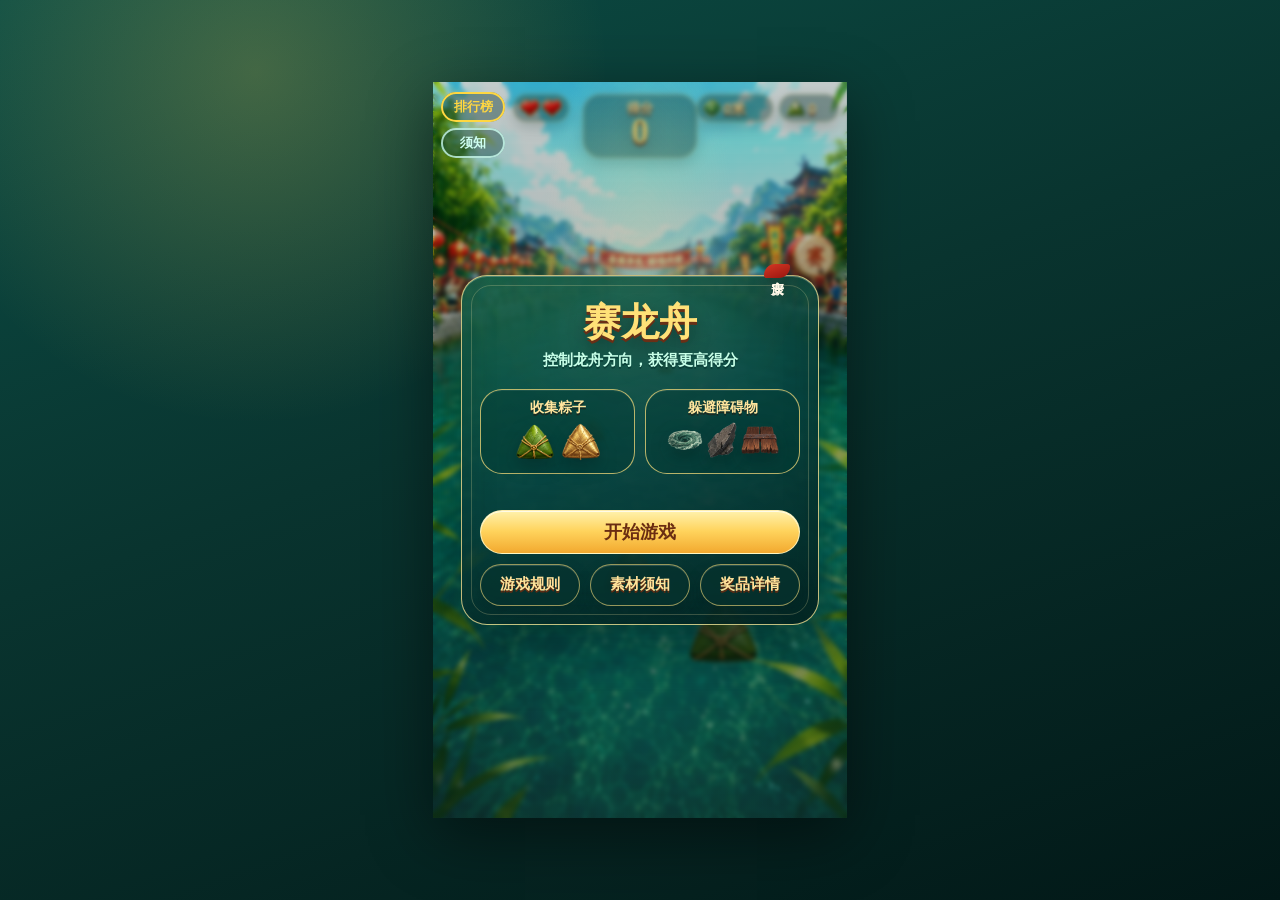
<file: index.html>
<!doctype html>
<html lang="zh-CN">
  <head>
    <meta charset="UTF-8" />
    <meta name="viewport" content="width=device-width, initial-scale=1.0, maximum-scale=1.0, user-scalable=no, viewport-fit=cover" />
    <meta http-equiv="Cache-Control" content="no-cache, no-store, must-revalidate" />
    <meta http-equiv="Pragma" content="no-cache" />
    <meta http-equiv="Expires" content="0" />
    <title>端午龙舟冲刺赛</title>
    <script>
      (() => {
        const appVersion = "20260717-manual-notice";
        const params = new URLSearchParams(window.location.search || "");
        if (params.get("v") === appVersion) return;
        params.set("v", appVersion);
        window.location.replace(`${window.location.pathname}?${params.toString()}${window.location.hash || ""}`);
      })();
    </script>
    <link rel="stylesheet" href="./laya.css?v=20260717-manual-notice" />
  </head>
  <body>
    <div id="laya-root">
      <img class="game-bg" src="./assets/background.webp" alt="" decoding="async" fetchpriority="high" />
      <section class="game-hud" aria-label="游戏数据">
        <span class="hud-hearts" aria-label="血量">
          <img id="hudHeartA" src="./assets/ui/heart-full.png" alt="" />
          <img id="hudHeartB" src="./assets/ui/heart-full.png" alt="" />
        </span>
        <div class="hud-score">
          <span>得分</span>
          <strong id="hudScore">0</strong>
        </div>
        <div class="hud-stats">
          <span class="hud-stat">
            <img src="./assets/ui/distance-icon.png" alt="" />
            <strong id="hudDistance">0米</strong>
          </span>
          <span class="hud-stat">
            <img src="./assets/ui/zongzi-icon.png" alt="" />
            <strong id="hudZongzi">0</strong>
          </span>
        </div>
      </section>
      <button id="floatingLeaderboardBtn" class="floating-rank-button" type="button">排行榜</button>
      <button id="floatingNoticeBtn" class="floating-notice-button" type="button">须知</button>
      <section id="startOverlay" class="prestart-overlay" aria-label="游戏开始弹窗">
        <div class="prestart-dialog">
          <p class="prestart-seal">安康</p>
          <h1>赛龙舟</h1>
          <p class="prestart-subtitle">控制龙舟方向，获得更高得分</p>
          <div class="prestart-rules" aria-label="游戏规则">
            <div class="rule-card">
              <strong class="rule-title">收集粽子</strong>
              <div class="rule-icons rule-icons-collect">
                <img class="rule-icon rule-zongzi" src="./assets/zongzi.png" alt="普通粽子" />
                <img class="rule-icon rule-zongzi" src="./assets/zongzi-gold.png" alt="金色粽子" />
              </div>
            </div>
            <div class="rule-card">
              <strong class="rule-title">躲避障碍物</strong>
              <div class="rule-icons rule-icons-danger">
                <img class="rule-icon rule-whirlpool" src="./assets/whirlpool.png" alt="漩涡" />
                <img class="rule-icon rule-rock" src="./assets/rock.png" alt="礁石" />
                <img class="rule-icon rule-log" src="./assets/log.png" alt="木桩" />
              </div>
            </div>
          </div>
          <div class="prestart-actions">
            <button id="startGameBtn" class="prestart-button" type="button">开始游戏</button>
            <div class="prestart-actions-row">
              <button id="rulesBtn" class="result-secondary" type="button">游戏规则</button>
              <button id="noticeBtn" class="result-secondary" type="button">素材须知</button>
              <button id="prizeBtn" class="result-secondary" type="button">奖品详情</button>
            </div>
          </div>
        </div>
      </section>
      <section id="resultOverlay" class="result-overlay is-hidden" aria-label="游戏结束弹窗">
        <div class="result-dialog">
          <p class="prestart-seal">战绩</p>
          <p class="prestart-kicker">冲刺完成</p>
          <h2>本局成绩</h2>
          <div class="result-stats" aria-label="本局成绩">
            <p><span>得分</span><strong id="resultScore">0</strong></p>
            <p><span>距离</span><strong id="resultDistance">0米</strong></p>
            <p><span>粽子</span><strong id="resultZongzi">0</strong></p>
          </div>
          <div class="result-actions">
            <button id="restartGameBtn" class="prestart-button result-restart" type="button">再来一局</button>
            <button id="leaderboardBtn" class="result-secondary" type="button">排行榜</button>
            <button id="shareBtn" class="result-secondary" type="button">分享</button>
          </div>
        </div>
      </section>
      <section id="leaderboardOverlay" class="leaderboard-overlay is-hidden" aria-label="排行榜弹窗">
        <div id="leaderboardLoading" class="leaderboard-loading" aria-live="polite">加载中...</div>
        <iframe id="leaderboardFrame" class="leaderboard-frame" title="排行榜"></iframe>
      </section>
      <section id="rulesOverlay" class="rules-overlay is-hidden" aria-label="游戏规则声明页">
        <div class="rules-dialog">
          <h2>游戏规则</h2>
          <div class="rules-content">
            <div class="rules-section">
              <h3>计分规则</h3>
              <p class="rules-formula">总分=行驶距离得分+收集粽子得分</p>
              <div class="rules-box">
                <p class="rules-desc">行驶得分：每秒约6-13分，距离越远得分越高</p>
                <p class="rules-desc">收集粽子：普通粽子+30分，金色粽子+60分</p>
              </div>
            </div>
            <div class="rules-section">
              <h3>障碍物</h3>
              <div class="rules-box">
                <p class="rules-desc">障碍物碰撞后会扣减生命值</p>
                <p class="rules-desc">单次碰撞扣减1点生命值，生命值清零游戏结束</p>
              </div>
            </div>
            <div class="rules-section">
              <h3>素材加载须知</h3>
              <div class="rules-box">
                <p class="rules-desc">当前页面部署在 GitHub Pages，手机网络下高清素材可能加载较慢。建议在 VPN 网络条件下游玩，并等待素材预热后再开始。正式龙舟动画加载完成前，将先显示正式龙舟静帧。</p>
                <button id="noticeFromRulesBtn" class="result-secondary notice-inline-button" type="button">查看龙舟示意</button>
              </div>
            </div>
            <div class="rules-section rules-prize">
              <h3>奖品详情</h3>
              <div class="rules-box">
                <div class="rules-prize-list">
                  <p><span>每日榜单前1-5名</span><strong>京东Plus卡</strong></p>
                  <p><span>每日榜单前6-10名</span><strong>天弘基金联名保温杯</strong></p>
                  <p><span>每日榜单前11-15名</span><strong>天弘基金联名雨伞</strong></p>
                </div>
                <p class="rules-desc rules-prize-tip">请您及时关注<a class="rules-link" href="https://roma.jd.com/content/personal?contentId=jimu_user_info-4597013" target="_top">直播&amp;线下活动小助手</a>每日发布的获奖名单，及时联系小助手兑奖。</p>
              </div>
            </div>
            <div class="rules-section rules-notice">
              <h3>注意事项</h3>
              <div class="rules-box">
                <div class="rules-notice-list">
                  <p class="rules-desc">1、参与者须登录京东金融账号方可参与活动，未登录账号的游戏积分不予统计，无获奖资格；游戏排行榜仅展示社区总分前50名用户数据，每日22点统一统计当日积分榜单，当日获奖名单以京东金融小助手留存的榜单截图为唯一判定依据。</p>
                  <p class="rules-desc">2、每日榜单设置15个获奖名额，同一京东账户本次活动仅限获奖一次，领取任意档位奖励后将不再参与后续榜单排名；若已获奖账户再次跻身榜单前十五，对应名次自动顺延至下一位未获奖用户。</p>
                  <p class="rules-desc">3、获奖名单将由社区小助手统一公示，奖品在登记后发放，获奖用户需在有效期内主动联系小助手填报收货地址，逾期未提交地址视为自动放弃奖项，不予补发；所有奖品将在活动结束后7个工作日内寄出。</p>
                  <p class="rules-desc">4、严禁使用脚本、批量注册多账号、恶意刷积分等作弊方式套取奖励，一经查实，主办方有权取消其全部获奖资格、追回已发奖品，并限制该账户参与平台后续所有营销活动。</p>
                </div>
              </div>
            </div>
          </div>
          <button id="rulesCloseBtn" class="prestart-button" type="button">我知道了</button>
        </div>
      </section>
      <section id="prizeOverlay" class="rules-overlay prize-overlay is-hidden" aria-label="奖品详情弹窗">
        <div class="rules-dialog">
          <h2>奖品详情</h2>
          <div class="rules-content">
            <div class="rules-section rules-prize">
              <div class="rules-box">
                <div class="rules-prize-list">
                  <p><span>每日榜单前1-5名</span><strong>京东Plus卡</strong></p>
                  <p><span>每日榜单前6-10名</span><strong>天弘基金联名保温杯</strong></p>
                  <p><span>每日榜单前11-15名</span><strong>天弘基金联名雨伞</strong></p>
                </div>
                <p class="rules-desc rules-prize-tip">请您及时关注<a class="rules-link" href="https://roma.jd.com/content/personal?contentId=jimu_user_info-4597013" target="_top">直播&amp;线下活动小助手</a>每日发布的获奖名单，及时联系小助手兑奖。</p>
              </div>
            </div>
          </div>
          <button id="prizeCloseBtn" class="prestart-button" type="button">我知道了</button>
        </div>
      </section>
      <section id="noticeOverlay" class="rules-overlay notice-overlay is-hidden" aria-label="素材加载须知弹窗">
        <div class="rules-dialog notice-dialog">
          <h2>素材加载须知</h2>
          <div class="rules-content">
            <div class="rules-section">
              <div class="rules-box">
                <p class="rules-desc">本游戏部署在 GitHub Pages，手机网络下素材可能加载较慢。建议在 VPN 网络条件下游玩，并尽量等待 3 分钟以上，让资源素材充分加载后再开始。</p>
                <p class="rules-desc">正式龙舟动画未加载完成前，将先显示正式龙舟静帧；动画加载成功后，静帧会自动消失。</p>
                <div class="notice-countdown" aria-live="polite">
                  <span>建议等待</span>
                  <strong id="noticeCountdown">03:00</strong>
                </div>
              </div>
            </div>
            <div class="notice-boat-grid" aria-label="龙舟素材示意">
              <figure class="notice-boat-card">
                <img id="noticeFallbackBoat" data-src="./assets/boat-rowing-static.png" alt="正式龙舟静帧" />
                <figcaption>正式龙舟静帧</figcaption>
              </figure>
              <figure class="notice-boat-card">
                <img id="noticeOfficialBoat" data-src="./assets/boat-rowing-new.webp" alt="正式高清龙舟" />
                <figcaption>正式动态龙舟</figcaption>
              </figure>
            </div>
          </div>
          <button id="noticeCloseBtn" class="prestart-button" type="button">我知道了</button>
        </div>
      </section>
    </div>
    <audio id="gameBgm" data-src="./assets/audio/dragonfoot-lullaby.mp3" preload="none" loop></audio>
    <audio id="rewardSfx" data-src="./assets/audio/reward.wav" preload="none"></audio>
    <audio id="collisionSfx" data-src="./assets/audio/collision.wav" preload="none"></audio>
    <script src="./libs/laya.core.js"></script>
    <script src="./game-api.js?v=20260717-manual-notice"></script>
    <script src="./laya-game.js?v=20260717-manual-notice"></script>
  </body>
</html>
</file>
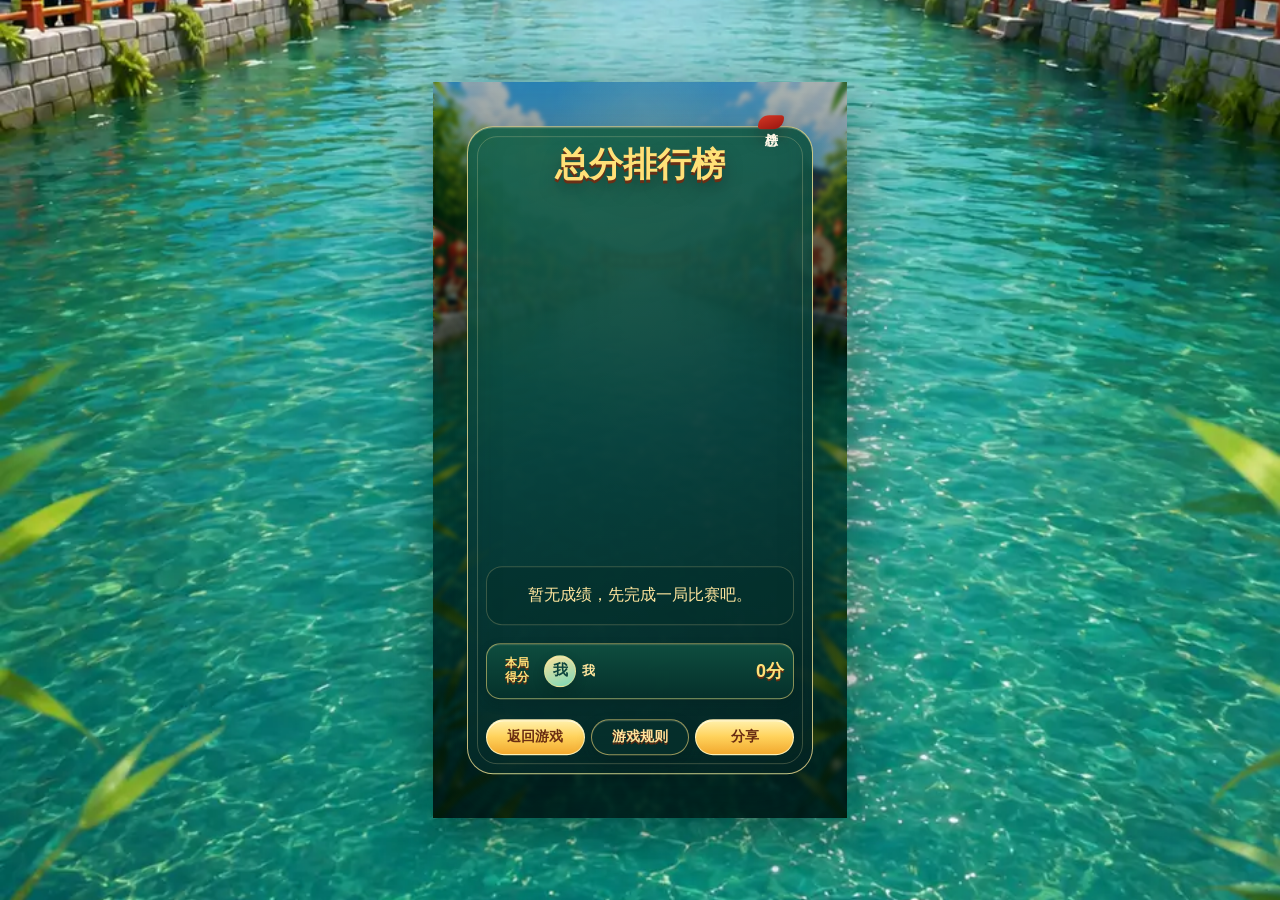
<file: leaderboard.html>
<!doctype html>
<html lang="zh-CN">
  <head>
    <meta charset="UTF-8" />
    <meta name="viewport" content="width=device-width, initial-scale=1.0, maximum-scale=1.0, user-scalable=no, viewport-fit=cover" />
    <meta http-equiv="Cache-Control" content="no-cache, no-store, must-revalidate" />
    <meta http-equiv="Pragma" content="no-cache" />
    <meta http-equiv="Expires" content="0" />
    <title>端午龙舟冲刺赛排行榜</title>
    <style>
      :root {
        color-scheme: light;
        font-family: "PingFang SC", "Hiragino Sans GB", "Microsoft YaHei", Arial, sans-serif;
        background:
          url("./assets/background.webp") center / cover no-repeat,
          #06251f;
      }

      * {
        box-sizing: border-box;
      }

      html,
      body {
        width: 100%;
        height: 100%;
        min-height: 100vh;
        min-height: 100svh;
        min-height: 100dvh;
        margin: 0;
        overflow: hidden;
      }

      body {
        display: grid;
        place-items: center;
        background:
          url("./assets/background.webp") center / cover no-repeat,
          #06251f;
      }

      .board-shell {
        position: relative;
        width: min(100vw, calc(100dvh * 9 / 16), 414px);
        height: min(100dvh, calc(100vw * 16 / 9), 736px);
        overflow: hidden;
        background: #0b9b9b;
        box-shadow: 0 18px 60px rgba(0, 0, 0, 0.46);
      }

      .board-bg {
        position: absolute;
        inset: 0;
        width: 100%;
        height: 100%;
        object-fit: cover;
        filter: saturate(1.04) brightness(0.86) contrast(1.12);
      }

      .board-mask {
        position: absolute;
        inset: 0;
        background:
          radial-gradient(ellipse at 50% 22%, rgba(255, 239, 158, 0.18), transparent 34%),
          linear-gradient(180deg, rgba(2, 36, 34, 0.22), rgba(1, 18, 17, 0.62));
        backdrop-filter: blur(2px);
      }

      .board-card {
        position: absolute;
        left: 50%;
        top: 50%;
        width: min(92%, 346px);
        height: min(88dvh, 688px);
        max-height: min(88%, 688px);
        transform: translate(-50%, -50%);
        display: grid;
        grid-template-rows: auto minmax(0, 1fr) auto auto;
        padding: 20px 18px 18px;
        color: #fff5cf;
        text-align: center;
        border: 1px solid rgba(255, 232, 150, 0.76);
        border-radius: 26px;
        background:
          linear-gradient(160deg, rgba(22, 100, 75, 0.93), rgba(8, 63, 60, 0.88) 48%, rgba(4, 35, 34, 0.94)),
          radial-gradient(circle at 50% 0%, rgba(255, 231, 134, 0.22), transparent 44%);
        box-shadow:
          0 24px 56px rgba(0, 19, 18, 0.48),
          inset 0 1px 0 rgba(255, 255, 255, 0.24),
          inset 0 -18px 36px rgba(0, 38, 34, 0.2);
      }

      .board-card::before {
        content: "";
        position: absolute;
        inset: 9px;
        pointer-events: none;
        border: 1px solid rgba(255, 236, 168, 0.22);
        border-radius: 20px;
      }

      .seal {
        position: absolute;
        top: -12px;
        right: 28px;
        margin: 0;
        padding: 7px 6px;
        color: #fff8e8;
        font-size: 13px;
        font-weight: 900;
        line-height: 1.1;
        writing-mode: vertical-rl;
        border-radius: 12px 3px 12px 3px;
        background: linear-gradient(160deg, #d63824, #97140f);
        box-shadow: 0 9px 18px rgba(37, 4, 2, 0.32);
      }

      .kicker {
        margin: 0 0 7px;
        color: #aef5df;
        font-size: 11px;
        font-weight: 900;
      }

      h1 {
        margin: 0 0 14px;
        color: #ffe178;
        font-family: Georgia, "Songti SC", serif;
        font-size: clamp(28px, 7.2vw, 34px);
        font-weight: 900;
        line-height: 1.06;
        text-shadow: 0 3px 0 #6a2f16, 0 9px 18px rgba(0, 0, 0, 0.34);
      }

      .rank-list {
        display: grid;
        align-content: start;
        gap: 7px;
        margin: 0 0 18px;
        padding: 0 2px 0 0;
        min-height: 0;
        overflow-y: auto;
        overscroll-behavior: contain;
        list-style: none;
        touch-action: pan-y;
        -webkit-overflow-scrolling: touch;
      }

      .rank-row,
      .rank-list li {
        display: grid;
        grid-template-columns: 42px 32px minmax(0, 1fr) 92px;
        align-items: center;
        gap: 6px;
        width: 100%;
        min-height: 56px;
        padding: 8px 9px;
        overflow: hidden;
        border: 1px solid rgba(255, 233, 158, 0.34);
        border-radius: 14px;
        background: linear-gradient(180deg, rgba(9, 67, 58, 0.78), rgba(3, 43, 40, 0.72));
        box-shadow:
          inset 0 1px 0 rgba(255, 255, 255, 0.12),
          0 5px 12px rgba(0, 22, 20, 0.18);
      }

      .rank-row.is-clickable,
      .rank-list li.is-clickable {
        cursor: pointer;
        -webkit-tap-highlight-color: transparent;
      }

      .rank-row.is-clickable:active,
      .rank-list li.is-clickable:active {
        transform: scale(0.99);
        background: linear-gradient(180deg, rgba(16, 90, 74, 0.92), rgba(8, 60, 54, 0.88));
      }

      .rank-list li.rank-top {
        position: relative;
        border-color: rgba(255, 225, 120, 0.72);
        background:
          linear-gradient(90deg, rgba(255, 218, 91, 0.22), transparent 34%),
          linear-gradient(180deg, rgba(18, 90, 70, 0.9), rgba(4, 50, 44, 0.86));
        box-shadow:
          inset 0 1px 0 rgba(255, 255, 255, 0.24),
          inset 0 0 18px rgba(255, 221, 105, 0.1),
          0 6px 14px rgba(0, 22, 20, 0.2);
      }

      .rank-list li.rank-top-2 {
        border-color: rgba(225, 242, 255, 0.62);
        background:
          linear-gradient(90deg, rgba(205, 238, 255, 0.18), transparent 34%),
          linear-gradient(180deg, rgba(16, 83, 71, 0.9), rgba(4, 50, 44, 0.86));
      }

      .rank-list li.rank-top-3 {
        border-color: rgba(255, 182, 104, 0.62);
        background:
          linear-gradient(90deg, rgba(255, 170, 88, 0.18), transparent 34%),
          linear-gradient(180deg, rgba(16, 80, 66, 0.9), rgba(4, 48, 43, 0.86));
      }

      .rank-list li.rank-top.is-clickable:active {
        background:
          linear-gradient(90deg, rgba(255, 218, 91, 0.26), transparent 34%),
          linear-gradient(180deg, rgba(24, 101, 80, 0.94), rgba(8, 62, 55, 0.9));
      }

      .avatar {
        width: 32px;
        height: 32px;
        display: grid;
        place-items: center;
        overflow: hidden;
        color: #0d443d;
        font-size: 15px;
        font-weight: 900;
        border: 1px solid rgba(255, 226, 126, 0.44);
        border-radius: 50%;
        background: linear-gradient(160deg, #ffe39a, #79d7b8);
        box-shadow: inset 0 1px 0 rgba(255, 255, 255, 0.26), 0 5px 12px rgba(0, 24, 22, 0.24);
      }

      .avatar img {
        width: 100%;
        height: 100%;
        object-fit: cover;
      }

      .rank {
        color: #ffe178;
        font-family: inherit;
        font-size: 16px;
        font-weight: 900;
        text-shadow: 0 2px 0 #642d13;
      }

      .rank-list li.rank-top .rank {
        display: grid;
        place-items: center;
        justify-self: center;
        width: 30px;
        height: 30px;
        color: #6a2d12;
        font-size: 18px;
        border: 1px solid rgba(255, 249, 205, 0.88);
        border-radius: 50%;
        background: linear-gradient(180deg, #fff3ae 0%, #ffd65e 56%, #f2a22f 100%);
        box-shadow:
          inset 0 1px 0 rgba(255, 255, 255, 0.72),
          0 3px 8px rgba(87, 38, 9, 0.28);
        text-shadow: none;
      }

      .rank-list li.rank-top-1 .rank {
        font-size: 19px;
        background: linear-gradient(180deg, #fff6bb 0%, #ffe06a 48%, #f0a72d 100%);
      }

      .rank-list li.rank-top-2 .rank {
        color: #21413f;
        background: linear-gradient(180deg, #f5ffff 0%, #c9ecf5 54%, #91c5d2 100%);
      }

      .rank-list li.rank-top-3 .rank {
        color: #612c13;
        background: linear-gradient(180deg, #ffe0b5 0%, #f2a55c 54%, #c76b32 100%);
      }

      .rank-list li.rank-top .avatar {
        border-color: rgba(255, 238, 158, 0.84);
        box-shadow:
          inset 0 1px 0 rgba(255, 255, 255, 0.34),
          0 0 0 2px rgba(255, 218, 91, 0.14),
          0 5px 12px rgba(0, 24, 22, 0.26);
      }

      .rank-list li.rank-top .player strong,
      .rank-list li.rank-top .score {
        color: #ffe178;
      }

      .player {
        display: grid;
        min-width: 0;
        text-align: left;
      }

      .player strong {
        color: #ffe69e;
        font-size: 13px;
        line-height: 1.18;
        overflow-wrap: anywhere;
      }

      .player small {
        color: #d1f1dc;
        font-size: 10px;
        font-weight: 800;
        line-height: 1.15;
      }

      .metrics {
        display: flex;
        align-items: center;
        justify-items: end;
        justify-content: flex-end;
        min-width: 0;
      }

      .score {
        justify-self: end;
        color: #ffe178;
        font-family: inherit;
        font-size: 18px;
        font-weight: 900;
        line-height: 1;
        text-align: right;
        white-space: nowrap;
        text-shadow: 0 2px 0 #642d13;
      }

      .my-rank .rank {
        font-size: 12px;
        line-height: 1.12;
        white-space: pre-line;
      }

      .empty {
        margin: 0 0 18px;
        padding: 18px;
        color: #ffe69e;
        border: 1px solid rgba(255, 233, 158, 0.22);
        border-radius: 16px;
        background: rgba(3, 46, 43, 0.5);
      }

      .my-rank {
        margin: 0 0 12px;
        color: #ffe39a;
        border-color: rgba(255, 226, 126, 0.52);
        background: linear-gradient(180deg, rgba(16, 82, 66, 0.88), rgba(6, 50, 44, 0.86));
      }

      .back {
        justify-self: center;
        width: min(100%, 226px);
        min-height: 44px;
        padding: 0 24px;
        color: #6a2d12;
        font: inherit;
        font-size: 18px;
        font-weight: 900;
        letter-spacing: 0;
        border: 1px solid rgba(255, 249, 197, 0.86);
        border-radius: 999px;
        background: linear-gradient(180deg, #fff1ac 0%, #ffd35c 48%, #f2a92f 100%);
        box-shadow: inset 0 1px 0 rgba(255, 255, 255, 0.72);
      }

      .back:active {
        transform: none;
        box-shadow: inset 0 1px 0 rgba(255, 255, 255, 0.72);
      }

      .board-actions {
        display: grid;
        grid-template-columns: repeat(3, minmax(0, 1fr));
        gap: 6px;
        margin-top: 8px;
      }

      .board-actions .back {
        width: 100%;
        min-height: 36px;
        padding: 0 6px;
        font-size: 14px;
        line-height: 1.1;
        white-space: nowrap;
      }

      .board-share {
        width: 100%;
      }

      .back.secondary {
        color: #ffe39a;
        border-color: rgba(255, 226, 126, 0.58);
        background: rgba(7, 51, 46, 0.64);
        box-shadow: inset 0 1px 0 rgba(255, 255, 255, 0.14), 0 8px 16px rgba(0, 25, 23, 0.24);
        text-shadow: 0 2px 0 #5e2c13;
      }

      .back.secondary:active {
        transform: translateY(2px);
      }

      .rules-overlay {
        position: absolute;
        inset: 0;
        z-index: 40;
        display: grid;
        place-items: center;
        padding: clamp(10px, 3.4vw, 18px);
        background:
          radial-gradient(ellipse at 50% 26%, rgba(255, 239, 158, 0.18), transparent 34%),
          linear-gradient(180deg, rgba(2, 36, 34, 0.24), rgba(1, 18, 17, 0.54));
        backdrop-filter: blur(2px);
      }

      .rules-overlay.is-hidden {
        display: none;
      }

      .rules-dialog {
        position: relative;
        display: flex;
        flex-direction: column;
        width: min(100%, 374px);
        max-height: calc(100dvh - 24px);
        padding: 26px 18px 18px;
        overflow: hidden;
        color: #fff5cf;
        text-align: center;
        border: 1px solid rgba(255, 232, 150, 0.76);
        border-radius: 26px;
        background:
          linear-gradient(160deg, rgba(22, 100, 75, 0.93), rgba(8, 63, 60, 0.88) 48%, rgba(4, 35, 34, 0.94)),
          radial-gradient(circle at 50% 0%, rgba(255, 231, 134, 0.22), transparent 44%);
        box-shadow:
          0 24px 56px rgba(0, 19, 18, 0.48),
          inset 0 1px 0 rgba(255, 255, 255, 0.24),
          inset 0 -18px 36px rgba(0, 38, 34, 0.2);
      }

      .rules-dialog::before {
        content: "";
        position: absolute;
        inset: 9px;
        pointer-events: none;
        border: 1px solid rgba(255, 236, 168, 0.22);
        border-radius: 20px;
      }

      .rules-dialog h2 {
        flex: none;
        margin: 0 0 22px;
        color: #ffe178;
        font-family: Georgia, "Songti SC", serif;
        font-size: clamp(34px, 8.8vw, 42px);
        font-weight: 900;
        line-height: 1.06;
        text-shadow: 0 3px 0 #6a2f16, 0 9px 18px rgba(0, 0, 0, 0.34);
      }

      .rules-dialog {
        height: min(560px, calc(100dvh - 36px));
      }

      .rules-content {
        display: grid;
        flex: 1;
        gap: 17px;
        min-height: 0;
        text-align: left;
        overflow-y: auto;
        overscroll-behavior: contain;
        -webkit-overflow-scrolling: touch;
        padding: 0 2px 4px;
      }

      .rules-formula {
        display: grid;
        place-items: center;
        min-height: 56px;
        margin: 0;
        padding: 12px 14px;
        color: #f5ffff;
        font-size: clamp(16px, 4.25vw, 19px);
        font-weight: 900;
        line-height: 1.4;
        text-align: center;
      }

      .rules-section {
        display: grid;
        gap: 12px;
        margin: 0;
      }

      .rules-section h3 {
        margin: 0;
        color: #ffe69e;
        font-size: clamp(19px, 5vw, 24px);
        font-weight: 900;
        line-height: 1.2;
        text-shadow: 0 2px 0 rgba(45, 17, 7, 0.5);
      }

      .rules-section p {
        margin: 0;
        color: #d1f1dc;
        font-size: clamp(15px, 4.1vw, 18px);
        font-weight: 800;
        line-height: 1.55;
      }

      .rules-desc {
        margin: 0;
        color: #f5ffff;
        font-size: clamp(15px, 4.1vw, 18px);
        font-weight: 800;
        line-height: 1.55;
      }

      .rules-box {
        display: grid;
        gap: 8px;
        min-height: 0;
        padding: 16px 14px;
      }

      .rules-formula,
      .rules-box {
        width: 100%;
        border: 1px solid rgba(255, 226, 126, 0.42);
        border-radius: 18px;
        background: rgba(3, 46, 43, 0.54);
        box-shadow: inset 0 1px 0 rgba(255, 255, 255, 0.1);
      }

      .rules-notice .rules-box {
        padding: 18px 16px;
      }

      .rules-prize-list {
        display: grid;
        gap: 10px;
      }

      .rules-prize-list p {
        display: flex;
        justify-content: space-between;
        align-items: baseline;
        margin: 0;
        color: #f5ffff;
        font-size: clamp(13px, 3.45vw, 16px);
        font-weight: 900;
        line-height: 1.45;
        white-space: nowrap;
      }

      .rules-prize-list span,
      .rules-prize-list strong {
        min-width: 0;
      }

      .rules-prize-list strong {
        color: #ffe178;
        font-weight: 900;
      }

      .rules-prize-tip {
        margin-top: 4px;
      }

      .rules-notice-list {
        display: grid;
        gap: 14px;
        margin: 0;
        padding: 0;
        text-align: left;
      }

      .rules-link {
        color: #ffe178;
        font-weight: 900;
        text-decoration: underline;
        text-underline-offset: 3px;
      }

      .rules-dialog > .back {
        align-self: center;
        flex: none;
        width: min(100%, 260px);
        margin-top: 14px;
      }

      @media (max-width: 719px), (hover: none) and (pointer: coarse) {
        html,
        body {
          position: fixed;
          inset: 0;
          display: block;
          width: 100vw;
          height: 100vh;
          height: 100svh;
          height: 100dvh;
          min-height: 100vh;
          min-height: 100svh;
          min-height: 100dvh;
        }

        .board-shell {
          position: fixed;
          inset: 0;
          width: 100vw;
          width: 100dvw;
          height: 100vh;
          height: 100svh;
          height: 100dvh;
          max-width: none;
          box-shadow: none;
        }
      }
    </style>
  </head>
  <body>
    <main class="board-shell">
      <img class="board-bg" src="./assets/background.webp" alt="" />
      <div class="board-mask"></div>
      <section class="board-card" aria-label="全部玩家总分排行榜">
        <p class="seal">总榜</p>
        <h1>总分排行榜</h1>
        <ol id="rankList" class="rank-list"></ol>
        <p id="emptyState" class="empty">暂无成绩，先完成一局比赛吧。</p>
        <div id="myRank" class="my-rank rank-row"></div>
        <div class="board-actions">
          <button class="back" type="button" id="backBtn">返回游戏</button>
          <button class="back secondary" type="button" id="rulesBtn">游戏规则</button>
          <button class="back board-share" type="button" id="rankShareBtn">分享</button>
        </div>
      </section>
      <section id="rulesOverlay" class="rules-overlay is-hidden" aria-label="游戏规则声明页">
        <div class="rules-dialog">
          <h2>游戏规则</h2>
          <div class="rules-content">
            <div class="rules-section">
              <h3>计分规则</h3>
              <p class="rules-formula">总分=行驶距离得分+收集粽子得分</p>
              <div class="rules-box">
                <p class="rules-desc">行驶得分：每秒约6-13分，距离越远得分越高</p>
                <p class="rules-desc">收集粽子：普通粽子+30分，金色粽子+60分</p>
              </div>
            </div>
            <div class="rules-section">
              <h3>障碍物</h3>
              <div class="rules-box">
                <p class="rules-desc">障碍物碰撞后会扣减生命值</p>
                <p class="rules-desc">单次碰撞扣减1点生命值，生命值清零游戏结束</p>
              </div>
            </div>
            <div class="rules-section rules-prize">
              <h3>奖品详情</h3>
              <div class="rules-box">
                <div class="rules-prize-list">
                  <p><span>每日榜单前1-5名</span><strong>京东Plus卡</strong></p>
                  <p><span>每日榜单前6-10名</span><strong>天弘基金联名保温杯</strong></p>
                  <p><span>每日榜单前11-15名</span><strong>天弘基金联名雨伞</strong></p>
                </div>
                <p class="rules-desc rules-prize-tip">请您及时关注<a class="rules-link" href="https://roma.jd.com/content/personal?contentId=jimu_user_info-4597013" target="_top">直播&amp;线下活动小助手</a>发布的获奖名单，及时联系小助手兑奖。</p>
              </div>
            </div>
            <div class="rules-section rules-notice">
              <h3>注意事项</h3>
              <div class="rules-box">
                <div class="rules-notice-list">
                  <p class="rules-desc">1、参与者须登录京东金融账号方可参与活动，未登录账号的游戏积分不予统计，无获奖资格；游戏排行榜仅展示社区总分前50名用户数据，每日22点统一统计当日积分榜单，当日获奖名单以京东金融小助手留存的榜单截图为唯一判定依据。</p>
                  <p class="rules-desc">2、每日榜单设置15个获奖名额，同一京东账户本次活动仅限获奖一次，领取任意档位奖励后将不再参与后续榜单排名；若已获奖账户再次跻身榜单前十五，对应名次自动顺延至下一位未获奖用户。</p>
                  <p class="rules-desc">3、获奖名单将由社区小助手统一公示，奖品在登记后发放，获奖用户需在有效期内主动联系小助手填报收货地址，逾期未提交地址视为自动放弃奖项，不予补发；所有奖品将在活动结束后7个工作日内寄出。</p>
                  <p class="rules-desc">4、严禁使用脚本、批量注册多账号、恶意刷积分等作弊方式套取奖励，一经查实，主办方有权取消其全部获奖资格、追回已发奖品，并限制该账户参与平台后续所有营销活动。</p>
                </div>
              </div>
            </div>
          </div>
          <button id="rulesCloseBtn" class="back" type="button">我知道了</button>
        </div>
      </section>
    </main>
    <script src="https://jrb.jr.jd.com/common/jssdk/jrbridge/3.0.1/jrbridge.js"></script>
    <script src="./game-api.js?v=20260717-manual-notice"></script>
    <script>
      const CURRENT_PLAYER_ID = "me";
      const MAX_RANK_ROWS = 50;
      const RANK_PROFILE_CACHE_KEY = "dragonboatRankProfileCache";
      const MY_PROFILE_CACHE_KEY = "dragonboatMyProfile";
      const RANK_PROFILE_CACHE_TTL = 24 * 60 * 60 * 1000;
      const MY_PROFILE_CACHE_TTL = 7 * 24 * 60 * 60 * 1000;
      const APP_VERSION = "20260717-manual-notice";
      const ACTIVITY_SHARE_URL = `https://show.jd.com/n/QwMWVE53XAodKr0x/?pageKey=QwMWVE53XAodKr0x&v=${APP_VERSION}`;
      const SHARE_THUMB_URL = "https://m.360buyimg.com/babel/jfs/t16171/127/2505983508/7852/4cfd7bdf/5abc8954N23307760.png";
      const PERSONAL_PAGE_ENV = "prod";
      const PERSONAL_PAGE_URLS = {
        preprod: "https://utest.jr.jd.com/content/personal?romaFileName=pageCommunityPersonal&contentId=",
        prod: "https://roma.jd.com/content/personal?romaFileName=pageCommunityPersonal&contentId=",
      };

      function localScores() {
        try {
          return JSON.parse(localStorage.getItem("dragonboatLeaderboardAll") || localStorage.getItem("dragonboatLeaderboard") || "[]");
        } catch {
          return [];
        }
      }

      function localLatestScore() {
        try {
          return JSON.parse(localStorage.getItem("dragonboatLatestScore") || "null");
        } catch {
          return null;
        }
      }

      function isDevelopmentPreview() {
        const host = window.location.hostname;
        return host === "localhost" || host === "127.0.0.1" || host === "::1";
      }

      function firstValue(entry, names) {
        for (const name of names) {
          const value = entry && entry[name];
          if (value !== undefined && value !== null && value !== "") return value;
        }
        return "";
      }

      function cleanUrlValue(value) {
        const text = String(value || "").trim();
        const markdownLink = text.match(/^\[[^\]]+\]\((https?:\/\/[^)]+)\)$/);
        const url = markdownLink ? markdownLink[1] : text;
        return url.replace(/^http:\/\//, "https://");
      }

      function parseJsonValue(value) {
        if (typeof value !== "string") return null;
        const text = value.trim();
        if (!text || !/^[{[]/.test(text)) return null;
        try {
          return JSON.parse(text);
        } catch {
          return null;
        }
      }

      function collectFlatValues(source, target = {}, depth = 0, seen = new Set()) {
        if (!source || typeof source !== "object" || depth > 4 || seen.has(source)) return target;
        seen.add(source);
        for (const [key, value] of Object.entries(source)) {
          if (value === undefined || value === null || value === "") continue;
          if (Array.isArray(value)) continue;
          if (typeof value === "object") {
            collectFlatValues(value, target, depth + 1, seen);
            continue;
          }
          if (target[key] === undefined) target[key] = value;
          const parsed = parseJsonValue(value);
          if (parsed) collectFlatValues(parsed, target, depth + 1, seen);
        }
        return target;
      }

      function flattenScoreEntry(entry) {
        return Object.assign(
          {},
          collectFlatValues(entry),
          entry?.userInfo || entry?.user || entry?.playerInfo || entry?.player || entry?.member || {},
          entry?.userInfoVO || entry?.userInfoVo || entry?.memberInfo || entry?.rankUserInfo || entry?.profile || entry?.userProfile || {},
          entry?.rankInfo || entry?.scoreInfo || {},
          entry || {},
        );
      }

      function normalizeScore(entry, index) {
        const flat = flattenScoreEntry(entry);
        const pin = firstValue(flat, ["pin", "ptPin", "pt_pin", "userPin", "jdPin", "accountPin", "loginPin"]);
        const uid = firstValue(flat, ["uid", "UID", "userUid", "userUID", "communityUid", "contentId", "jimuUid", "jimuUserInfoId", "userInfoId"]);
        const rawName = firstValue(flat, ["name", "nickName", "nickname", "nick", "userName", "userNick", "displayName", "showName", "nick_name"]);
        return {
          id: String(firstValue(flat, ["id", "userId", "playerId", "uid", "contentId", "pin", "userPin"])),
          pin: pin ? String(pin) : "",
          uid: uid ? String(uid) : "",
          name: rawName || `玩家${index + 1}`,
          avatar: cleanUrlValue(firstValue(flat, ["avatar", "avatarUrl", "headImg", "headUrl", "headImageUrl", "headImage", "userImageUrl", "userAvatar", "userImage", "userPic", "imgUrl", "imageUrl", "faceUrl", "icon"])),
          score: Number(firstValue(flat, ["score", "totalScore", "maxScore", "bestScore"]) || 0),
          distance: Number(firstValue(flat, ["distance", "meter", "meters", "distanceNum"]) || 0),
          zongzi: Number(firstValue(flat, ["zongzi", "riceDumpling", "collectCount"]) || 0),
          rank: Number(firstValue(flat, ["rankNo", "rank", "ranking", "myRankNo"]) || 0),
          listed: flat.listed,
          isSelf: Boolean(flat.isSelf || flat.isMe || flat.self || flat.isCurrentUser),
          isNewBest: Boolean(flat.isNewBest),
          previousBest: Number(flat.previousBest || 0),
          time: Number(flat.time || 0),
          hasFallbackName: !rawName,
          _raw: entry,
        };
      }

      function isFallbackName(name) {
        return /^玩家\d+$/.test(String(name || ""));
      }

      function readRankProfileCache() {
        try {
          const now = Date.now();
          const cache = JSON.parse(localStorage.getItem(RANK_PROFILE_CACHE_KEY) || "{}");
          return Object.fromEntries(
            Object.entries(cache).filter(([, value]) => value && now - Number(value.time || 0) < RANK_PROFILE_CACHE_TTL),
          );
        } catch {
          return {};
        }
      }

      function writeRankProfileCache(cache) {
        try {
          localStorage.setItem(RANK_PROFILE_CACHE_KEY, JSON.stringify(cache));
        } catch {
          // 用户资料缓存失败不影响排行榜展示。
        }
      }

      function readablePlayerPin() {
        try {
          return window.DragonBoatScoreApi?.getPlayerPin?.() || "";
        } catch {
          return "";
        }
      }

      function normalizeMyProfile(profile) {
        if (!profile) return null;
        const nickName = profile.nickName || profile.name || "";
        return {
          pin: profile.pin || "",
          uid: profile.uid || "",
          nickName: nickName && !isFallbackName(nickName) ? nickName : "",
          avatar: cleanUrlValue(profile.avatar || ""),
          time: Number(profile.time || Date.now()),
        };
      }

      function hasUsableProfile(profile) {
        return Boolean(profile && (profile.nickName || profile.avatar || profile.uid));
      }

      function readMyProfileCache() {
        try {
          const cache = normalizeMyProfile(JSON.parse(localStorage.getItem(MY_PROFILE_CACHE_KEY) || "null"));
          if (!hasUsableProfile(cache)) return null;
          if (Date.now() - Number(cache.time || 0) > MY_PROFILE_CACHE_TTL) return null;
          const pin = readablePlayerPin();
          if (pin && cache.pin && pin !== cache.pin) return null;
          return cache;
        } catch {
          return null;
        }
      }

      function writeMyProfileCache(profile) {
        const normalized = normalizeMyProfile(profile);
        if (!hasUsableProfile(normalized)) return null;
        const current = readMyProfileCache() || {};
        const merged = {
          ...current,
          ...normalized,
          pin: normalized.pin || current.pin || readablePlayerPin(),
          nickName: normalized.nickName || current.nickName || "",
          avatar: cleanUrlValue(normalized.avatar || current.avatar || ""),
          uid: normalized.uid || current.uid || "",
          time: Date.now(),
        };
        try {
          localStorage.setItem(MY_PROFILE_CACHE_KEY, JSON.stringify(merged));
        } catch {
          // 当前用户资料缓存失败不影响排行榜展示。
        }
        return merged;
      }

      function mergeRankProfile(row, profile) {
        if (!profile) return row;
        const nickName = profile.nickName || profile.name || "";
        return {
          ...row,
          name: nickName || row.name,
          avatar: cleanUrlValue(profile.avatar || row.avatar || ""),
          uid: profile.uid || row.uid || "",
          pin: profile.pin || row.pin || "",
          hasFallbackName: row.hasFallbackName && !nickName,
        };
      }

      function needsProfileHydration(row) {
        return Boolean(row && row.pin && (!row.uid || !row.avatar || row.hasFallbackName || isFallbackName(row.name)));
      }

      async function hydrateRankProfiles(scores) {
        if (!window.DragonBoatScoreApi || typeof window.DragonBoatScoreApi.getUserByPin !== "function") return scores;
        const cache = readRankProfileCache();
        const pending = new Map();
        for (const row of scores) {
          if (!needsProfileHydration(row)) continue;
          if (cache[row.pin]) continue;
          pending.set(row.pin, window.DragonBoatScoreApi.getUserByPin({ pin: row.pin }).catch(() => null));
        }
        const now = Date.now();
        await Promise.all(Array.from(pending.entries()).map(async ([pin, request]) => {
          const profile = await request;
          if (!profile) return;
          cache[pin] = {
            pin: profile.pin || pin,
            uid: profile.uid || "",
            nickName: profile.nickName || "",
            avatar: cleanUrlValue(profile.avatar || ""),
            time: now,
          };
        }));
        if (pending.size) writeRankProfileCache(cache);
        return scores.map((row) => row.pin && cache[row.pin] ? mergeRankProfile(row, cache[row.pin]) : row);
      }

      function saveMissingProfileDiagnostics(scores) {
        const missing = scores
          .filter((row) => row && (!row.uid || !row.avatar || row.hasFallbackName || isFallbackName(row.name)))
          .slice(0, 10)
          .map((row) => ({
            rank: row.rank,
            score: row.score,
            pin: row.pin,
            uid: row.uid,
            id: row.id,
            name: row.name,
            raw: row._raw,
          }));
        try {
          localStorage.setItem("dragonboatRankMissingProfiles", JSON.stringify({ time: Date.now(), rows: missing }));
        } catch {
          // 调试信息写入失败不影响排行榜展示。
        }
      }

      function firstArray(values) {
        return values.find((value) => Array.isArray(value)) || [];
      }

      function rankRowsFromPayload(payload) {
        const resultData = payload?.resultData || {};
        const data = resultData?.data || {};
        const result = resultData?.result || data?.result || {};
        return firstArray([
          resultData.rankList,
          resultData.list,
          resultData.topRank,
          resultData.topList,
          resultData.ranks,
          resultData.records,
          resultData.rows,
          data,
          data.rankList,
          data.list,
          data.topRank,
          data.topList,
          data.ranks,
          data.records,
          data.rows,
          data.data && data.data.rankList,
          data.data && data.data.list,
          result.rankList,
          result.list,
          result.topRank,
          result.topList,
          result.ranks,
          result.records,
          result.rows,
        ]);
      }

      async function fetchMyProfile() {
        // 通过 pin 直接查询用户头像、昵称和 UID
        if (!window.DragonBoatScoreApi) return null;
        try {
          const profile = await window.DragonBoatScoreApi.getUserByPin();
          return writeMyProfileCache(profile) || { nickName: profile.nickName, avatar: cleanUrlValue(profile.avatar), uid: profile.uid };
        } catch (e) {
          if (isDevelopmentPreview()) console.warn("[排行榜] 查询当前用户信息失败:", e.message);
          return readMyProfileCache();
        }
      }

      function buildMyScore(scores, latest, myProfile) {
        // 只有本局超过历史最高分时，才按上榜记录查找排名。
        let rankEntry = null;
        if (latest.isNewBest && latest.score > 0) {
          rankEntry = scores.find((row) => row.score === latest.score) || null;
        }

        const previousBestEntry = latest.previousBest > 0
          ? scores.find((row) => row.score === latest.previousBest)
          : null;
        const profileFromRank = rankEntry || previousBestEntry || {};
        if (profileFromRank && (profileFromRank.avatar || profileFromRank.uid || !isFallbackName(profileFromRank.name))) {
          writeMyProfileCache({
            pin: profileFromRank.pin || "",
            uid: profileFromRank.uid || "",
            nickName: profileFromRank.name || "",
            avatar: profileFromRank.avatar || "",
          });
        }

        // 合并：优先用本次查询结果，其次用当前用户缓存，再用榜单中匹配到的本人记录补头像昵称。
        const cachedProfile = readMyProfileCache() || {};
        const profile = myProfile || cachedProfile;
        const me = {
          ...latest,
          avatar: cleanUrlValue(profile.avatar || profileFromRank.avatar || latest.avatar || ""),
          name: profile.nickName || profileFromRank.name || latest.name || "我",
          uid: profile.uid || profileFromRank.uid || latest.uid || "",
        };
        if (rankEntry) {
          me._rankEntry = rankEntry;
        }
        return me;
      }

      async function loadScores() {
        if (window.DragonBoatScoreApi) {
          // 首屏只等待榜单接口，头像昵称补全放到后续异步刷新，避免移动端打开时长时间黑屏。
          const payload = await window.DragonBoatScoreApi.queryTopRank();
          const rankGameCode = payload.queryGameCode || window.DragonBoatScoreApi.getGameCode();
          const rows = rankRowsFromPayload(payload);
          const scores = rows.map(normalizeScore);
          saveMissingProfileDiagnostics(scores);
          try {
            localStorage.setItem("dragonboatLastRankQuery", JSON.stringify({
              ok: true,
              gameCode: rankGameCode,
              source: "gateway",
              rowCount: rows.length,
              time: Date.now(),
            }));
          } catch {
            // 排行榜查询日志写入失败不影响展示。
          }

          // 本局成绩
          const latest = normalizeScore(localLatestScore() || {}, 0);
          const initialPayload = { scores, me: buildMyScore(scores, latest, null), source: "gateway" };

          Promise.all([
            fetchMyProfile(),
            hydrateRankProfiles(scores).catch(() => scores),
          ]).then(([myProfile, hydratedScores]) => {
            saveMissingProfileDiagnostics(hydratedScores);
            renderScores({
              scores: hydratedScores,
              me: buildMyScore(hydratedScores, latest, myProfile),
              source: "gateway",
            });
          });

          return initialPayload;
        }
        return { scores: localScores().map(normalizeScore), me: normalizeScore(localLatestScore() || {}, 0), source: "local" };
      }

      function avatarNode(row) {
        const avatar = document.createElement("span");
        avatar.className = "avatar";
        if (row.avatar) {
          const img = document.createElement("img");
          img.src = row.avatar;
          img.alt = "";
          avatar.appendChild(img);
        } else {
          avatar.textContent = row.name.slice(0, 1);
        }
        return avatar;
      }

      function resolveMine(sortedScores, me) {
        if (!me || !me.score) {
          return {
            row: { id: CURRENT_PLAYER_ID, name: "我", avatar: "", distance: 0, score: 0 },
            rankText: "本局\n得分",
          };
        }

        return { row: me, rankText: "本局\n得分" };
      }

      function completeTopRows(sortedScores) {
        const rows = sortedScores.slice(0, MAX_RANK_ROWS);
        if (rows.length >= MAX_RANK_ROWS) return rows;
        const startLength = rows.length;
        const baseScore = rows.length ? rows[rows.length - 1].score : 2800;
        const baseDistance = rows.length ? rows[rows.length - 1].distance : 520;
        for (let index = startLength; index < MAX_RANK_ROWS; index += 1) {
          const offset = index - startLength + 1;
          rows.push({
            id: `mock-${index + 1}`,
            name: `玩家${index + 1}`,
            avatar: "",
            distance: Math.max(60, Math.round(baseDistance - offset * 6)),
            score: Math.max(100, Math.round(baseScore - offset * 32)),
            rank: index + 1,
            listed: true,
            time: 0,
          });
        }
        return rows;
      }

      function profileUrlForUid(uid) {
        const params = new URLSearchParams(window.location.search || "");
        const env = params.get("personalEnv") || PERSONAL_PAGE_ENV;
        const baseUrl = PERSONAL_PAGE_URLS[env] || PERSONAL_PAGE_URLS.prod;
        return `${baseUrl}${encodeURIComponent(uid)}`;
      }

      function navigateToProfile(uid) {
        if (!uid) return;
        const url = profileUrlForUid(uid);
        try {
          if (window.top && window.top !== window) {
            window.top.location.href = url;
            return;
          }
        } catch {
          // 跨域嵌入时可能无法操作顶层页面，回退到当前页面跳转。
        }
        window.location.href = url;
      }

      function bindProfileClick(item, row) {
        const uid = row && row.uid;
        item.classList.toggle("is-clickable", Boolean(uid));
        if (!uid) {
          item.removeAttribute("role");
          item.removeAttribute("tabindex");
          item.removeAttribute("aria-label");
          item.onclick = null;
          item.onkeydown = null;
          return;
        }
        item.setAttribute("role", "button");
        item.setAttribute("tabindex", "0");
        item.setAttribute("aria-label", `查看${row.name || "用户"}的个人页`);
        item.onclick = () => navigateToProfile(uid);
        item.onkeydown = (event) => {
          if (event.key === "Enter" || event.key === " ") {
            event.preventDefault();
            navigateToProfile(uid);
          }
        };
      }

      function fillRankRow(item, row, rankText) {
        const rank = document.createElement("span");
        const player = document.createElement("span");
        const name = document.createElement("strong");
        const metrics = document.createElement("span");
        const score = document.createElement("span");
        rank.className = "rank";
        rank.textContent = rankText;
        player.className = "player";
        name.textContent = row.name || "玩家";
        metrics.className = "metrics";
        score.className = "score";
        score.textContent = `${Math.round(row.score || 0).toLocaleString("zh-CN")}分`;
        player.append(name);
        metrics.append(score);
        item.replaceChildren(rank, avatarNode(row), player, metrics);
      }

      function renderScores(payload) {
        const list = document.getElementById("rankList");
        const empty = document.getElementById("emptyState");
        const myRank = document.getElementById("myRank");
        const sortedScores = payload.scores.sort((a, b) => b.score - a.score);
        const rows = payload.source === "gateway" ? sortedScores.slice(0, MAX_RANK_ROWS) : completeTopRows(sortedScores);
        const mine = resolveMine(sortedScores, payload.me);
        document.documentElement.dataset.rankSource = payload.source || "local";
        list.replaceChildren();
        empty.hidden = rows.length > 0;
        fillRankRow(myRank, mine.row, mine.rankText);
        bindProfileClick(myRank, mine.row);
        for (const [index, row] of rows.entries()) {
          const item = document.createElement("li");
          if (index < 3) item.classList.add("rank-top", `rank-top-${index + 1}`);
          fillRankRow(item, row, String(index + 1));
          bindProfileClick(item, row);
          list.appendChild(item);
        }
      }

      document.getElementById("backBtn").addEventListener("click", () => {
        if (new URLSearchParams(window.location.search).get("embedded") === "1" && window.parent !== window) {
          window.parent.postMessage({ type: "dragonboat:closeLeaderboard" }, "*");
          return;
        }
        window.location.href = "./index.html";
      });

      const rulesOverlay = document.getElementById("rulesOverlay");
      const rulesBtn = document.getElementById("rulesBtn");
      const rulesCloseBtn = document.getElementById("rulesCloseBtn");
      const rankShareBtn = document.getElementById("rankShareBtn");

      if (rulesBtn) {
        rulesBtn.addEventListener("click", () => {
          if (rulesOverlay) rulesOverlay.classList.remove("is-hidden");
        });
      }

      if (rulesCloseBtn) {
        rulesCloseBtn.addEventListener("click", () => {
          if (rulesOverlay) rulesOverlay.classList.add("is-hidden");
        });
      }

      if (rankShareBtn) {
        rankShareBtn.addEventListener("click", () => {
          // 通过 postMessage 通知父页面执行分享，复用游戏页分享逻辑
          if (window.parent !== window) {
            window.parent.postMessage({ type: "dragonboat:share" }, "*");
          }
        });
      }

      let rankRefreshTask = null;

      function refreshScores() {
        if (rankRefreshTask) return rankRefreshTask;
        rankRefreshTask = loadScores().then(renderScores).catch((error) => {
          document.documentElement.dataset.rankError = error.message || "接口调用失败";
          try {
            const gameCode = window.DragonBoatScoreApi ? window.DragonBoatScoreApi.getGameCode() : "";
            localStorage.setItem("dragonboatLastRankQuery", JSON.stringify({
              ok: false,
              gameCode,
              source: "gateway",
              message: error.message || "接口调用失败",
              time: Date.now(),
            }));
            localStorage.setItem("dragonboatLastRankError", JSON.stringify({
              gameCode,
              message: error.message || "接口调用失败",
              payload: error.payload || null,
              time: Date.now(),
            }));
          } catch {
            // 本地调试信息写入失败不影响排行榜兜底渲染。
          }
          renderScores({ scores: localScores().map(normalizeScore), me: normalizeScore(localLatestScore() || {}, 0), source: "local" });
        }).finally(() => {
          rankRefreshTask = null;
        });
        return rankRefreshTask;
      }

      window.addEventListener("message", (event) => {
        if (event.data && event.data.type === "dragonboat:refreshLeaderboard") {
          refreshScores();
        }
      });

      refreshScores();
    </script>
  </body>
</html>
</file>
<file: laya.css>
:root {
  color-scheme: light;
  background: #06251f;
}

html,
body {
  width: 100%;
  height: 100%;
  min-height: 100vh;
  min-height: 100svh;
  min-height: 100dvh;
  margin: 0;
  overflow: hidden;
  background:
    radial-gradient(circle at 20% 8%, rgba(247, 208, 85, 0.24), transparent 22rem),
    linear-gradient(160deg, #0b4d45 0%, #09342f 44%, #021817 100%);
  font-family: "PingFang SC", "Hiragino Sans GB", "Microsoft YaHei", Arial, sans-serif;
}

body {
  display: grid;
  place-items: center;
  width: 100vw;
  height: 100vh;
  height: 100svh;
  height: 100dvh;
  min-height: 100vh;
  min-height: 100svh;
  min-height: 100dvh;
  padding: 0;
}

#laya-root {
  position: relative;
  width: min(100%, calc(100vh * 9 / 16));
  width: min(100%, calc(100svh * 9 / 16));
  width: min(100%, calc(100dvh * 9 / 16));
  max-width: 414px;
  aspect-ratio: 9 / 16;
  overflow: hidden;
  background: #064a3e;
  box-shadow: 0 18px 60px rgba(0, 0, 0, 0.46);
  touch-action: none;
  user-select: none;
  -webkit-user-select: none;
}

@media (max-width: 719px), (hover: none) and (pointer: coarse) {
  html,
  body {
    display: block;
    position: fixed;
    inset: 0;
    width: 100vw;
    height: 100vh;
    height: 100svh;
    height: 100dvh;
    min-height: 100vh;
    min-height: 100svh;
    min-height: 100dvh;
    background:
      #06251f;
  }

  #laya-root {
    position: fixed;
    top: 0;
    left: 50%;
    width: max(100vw, calc(100vh * 9 / 16));
    width: max(100vw, calc(100svh * 9 / 16));
    width: max(100vw, calc(100dvh * 9 / 16));
    height: 100vh;
    height: 100svh;
    height: 100dvh;
    max-width: none;
    aspect-ratio: auto;
    box-shadow: none;
    margin-left: 0;
    transform: translateX(-50%);
  }
}

#laya-root::before {
  content: "";
  position: absolute;
  inset: 24% 0 0;
  z-index: 2;
  pointer-events: none;
  background:
    radial-gradient(ellipse at 50% 28%, rgba(175, 255, 238, 0.26), transparent 42%),
    linear-gradient(180deg, rgba(70, 225, 214, 0.16), rgba(10, 146, 136, 0.06) 48%, rgba(255, 255, 255, 0.13));
  mix-blend-mode: screen;
  opacity: 0.72;
}

.is-low-performance #laya-root::before {
  mix-blend-mode: normal;
  opacity: 0.38;
}

.game-bg {
  position: absolute;
  inset: 0;
  z-index: 1;
  width: 100%;
  height: 100%;
  object-fit: cover;
  object-position: center center;
  pointer-events: none;
  user-select: none;
  transform: translateZ(0);
  filter: saturate(1.06) brightness(1.13) contrast(1.2);
}

.is-low-performance .game-bg {
  filter: brightness(1.08) contrast(1.08);
}

#laya-root #layaContainer {
  position: absolute !important;
  inset: 0 !important;
  width: 100% !important;
  height: 100% !important;
  z-index: 5;
}

.game-hud {
  position: absolute;
  top: 0;
  left: max(0px, calc((100% - 100vw) / 2));
  right: max(0px, calc((100% - 100vw) / 2));
  z-index: 12;
  display: flex;
  align-items: flex-start;
  justify-content: space-between;
  padding: 12px 8px 0 80px;
  height: 96px;
  pointer-events: none;
}

.hud-score {
  position: absolute;
  top: 12px;
  left: 50%;
  flex: 0 0 auto;
  width: 92px;
  padding: 6px 10px 8px;
  transform: translateX(-50%);
  text-align: center;
  color: #ffe178;
  border: 1px solid rgba(255, 226, 126, 0.38);
  border-radius: 18px;
  background: rgba(7, 51, 46, 0.4);
  box-shadow: inset 0 1px 0 rgba(255, 255, 255, 0.12), 0 6px 14px rgba(0, 30, 28, 0.18);
  text-shadow: 0 3px 0 #642d13, 0 8px 18px rgba(0, 0, 0, 0.28);
  overflow: hidden;
}

.hud-score span {
  display: block;
  color: #ffe39a;
  font-size: 13px;
  font-weight: 900;
  line-height: 1;
}

.hud-score strong {
  display: block;
  margin-top: 1px;
  font-family: Georgia, "Songti SC", serif;
  font-size: 35px;
  font-weight: 900;
  line-height: 0.98;
  white-space: nowrap;
}

.hud-score strong.is-compact {
  font-size: 29px;
}

.hud-stats {
  flex: 0 0 auto;
  display: flex;
  align-items: center;
  gap: 6px;
  color: #ffe39a;
  text-shadow: 0 2px 0 #5e2c13, 0 6px 12px rgba(0, 0, 0, 0.24);
}

.hud-stat,
.hud-hearts {
  display: inline-flex;
  align-items: center;
  gap: 3px;
}

.hud-stat {
  flex: 0 0 auto;
  padding: 4px 7px;
  width: 62px;
  border: 1px solid rgba(255, 226, 126, 0.38);
  border-radius: 999px;
  background: rgba(7, 51, 46, 0.4);
  box-shadow: inset 0 1px 0 rgba(255, 255, 255, 0.12), 0 6px 14px rgba(0, 30, 28, 0.18);
  overflow: hidden;
}

.hud-stat img {
  width: 18px;
  height: 18px;
  object-fit: contain;
}

.hud-stat strong {
  min-width: 20px;
  font-size: 15px;
  font-weight: 900;
  line-height: 1;
  white-space: nowrap;
}

.hud-stat:first-child {
  width: 64px;
  gap: 2px;
  padding: 4px 5px;
}

.hud-stat:first-child strong.is-compact {
  font-size: 12px;
}

.hud-stat:last-child {
  width: 44px;
}

.floating-rank-button,
.floating-notice-button {
  position: absolute;
  left: max(8px, calc((100% - 100vw) / 2 + 8px));
  z-index: 24;
  min-width: 64px;
  min-height: 30px;
  padding: 0 9px;
  color: #ffd740;
  font: inherit;
  font-size: 13px;
  font-weight: 900;
  letter-spacing: 0;
  border: none;
  border-radius: 999px;
  background: rgba(7, 51, 46, 0.4);
  box-shadow: inset 0 0 0 2px #ffd740;
  pointer-events: auto;
  touch-action: manipulation;
}

.floating-rank-button {
  top: max(10px, env(safe-area-inset-top));
}

.floating-notice-button {
  top: max(46px, calc(env(safe-area-inset-top) + 46px));
  color: #cffff1;
  box-shadow: inset 0 0 0 2px rgba(207, 255, 241, 0.78);
}

.hud-hearts {
  flex: 0 0 auto;
  gap: 2px;
  padding: 4px 6px;
  border: 1px solid rgba(255, 226, 126, 0.38);
  border-radius: 999px;
  background: rgba(7, 51, 46, 0.4);
  box-shadow: inset 0 1px 0 rgba(255, 255, 255, 0.12), 0 6px 14px rgba(0, 30, 28, 0.18);
}

.hud-hearts img {
  width: 20px;
  height: 18px;
  object-fit: contain;
}

.prestart-overlay {
  position: absolute;
  inset: 0;
  z-index: 20;
  display: grid;
  place-items: center;
  padding: clamp(18px, 6vw, 28px);
  background:
    radial-gradient(ellipse at 50% 26%, rgba(255, 239, 158, 0.18), transparent 34%),
    linear-gradient(180deg, rgba(2, 36, 34, 0.24), rgba(1, 18, 17, 0.54));
  backdrop-filter: blur(2px);
}

.result-overlay {
  position: absolute;
  inset: 0;
  z-index: 20;
  display: grid;
  place-items: center;
  padding: clamp(18px, 6vw, 28px);
  background:
    radial-gradient(ellipse at 50% 26%, rgba(255, 239, 158, 0.18), transparent 34%),
    linear-gradient(180deg, rgba(2, 36, 34, 0.24), rgba(1, 18, 17, 0.54));
  backdrop-filter: blur(2px);
}

.prestart-overlay,
.prestart-overlay *,
.result-overlay,
.result-overlay *,
.leaderboard-overlay,
.leaderboard-overlay *,
.rules-overlay,
.rules-overlay * {
  box-sizing: border-box;
}

.prestart-overlay.is-hidden,
.result-overlay.is-hidden,
.leaderboard-overlay.is-hidden,
.rules-overlay.is-hidden {
  display: none;
}

.rules-overlay {
  position: absolute;
  inset: 0;
  z-index: 34;
  display: grid;
  place-items: center;
  padding: clamp(10px, 3.4vw, 18px);
  background:
    radial-gradient(ellipse at 50% 26%, rgba(255, 239, 158, 0.18), transparent 34%),
    linear-gradient(180deg, rgba(2, 36, 34, 0.24), rgba(1, 18, 17, 0.54));
  backdrop-filter: blur(2px);
}

.leaderboard-overlay {
  position: absolute;
  inset: 0;
  z-index: 34;
  background: #06251f;
}

.leaderboard-loading {
  position: absolute;
  inset: 0;
  z-index: 1;
  display: grid;
  place-items: center;
  color: #ffe58f;
  font-size: 18px;
  font-weight: 800;
  background:
    radial-gradient(ellipse at 50% 34%, rgba(255, 229, 143, 0.16), transparent 36%),
    #06251f;
}

.leaderboard-loading.is-hidden {
  display: none;
}

.leaderboard-frame {
  display: block;
  width: 100%;
  height: 100%;
  border: 0;
  background: #06251f;
}

.prestart-dialog,
.result-dialog,
.rules-dialog {
  position: relative;
  display: flex;
  flex-direction: column;
  width: min(100%, 374px);
  max-height: calc(100vh - 24px);
  max-height: calc(100svh - 24px);
  max-height: calc(100dvh - 24px);
  padding: 26px 18px 18px;
  color: #fff5cf;
  text-align: center;
  border: 1px solid rgba(255, 232, 150, 0.76);
  border-radius: 26px;
  background:
    linear-gradient(160deg, rgba(22, 100, 75, 0.93), rgba(8, 63, 60, 0.88) 48%, rgba(4, 35, 34, 0.94)),
    radial-gradient(circle at 50% 0%, rgba(255, 231, 134, 0.22), transparent 44%);
  box-shadow:
    0 24px 56px rgba(0, 19, 18, 0.48),
    inset 0 1px 0 rgba(255, 255, 255, 0.24),
    inset 0 -18px 36px rgba(0, 38, 34, 0.2);
}

.rules-dialog {
  overflow: hidden;
}

.prestart-dialog::before,
.result-dialog::before,
.rules-dialog::before {
  content: "";
  position: absolute;
  inset: 9px;
  pointer-events: none;
  border: 1px solid rgba(255, 236, 168, 0.22);
  border-radius: 20px;
}

.prestart-seal {
  position: absolute;
  top: -12px;
  right: 28px;
  margin: 0;
  padding: 7px 6px;
  color: #fff8e8;
  font-size: 13px;
  font-weight: 900;
  line-height: 1.1;
  letter-spacing: 0;
  writing-mode: vertical-rl;
  border-radius: 12px 3px 12px 3px;
  background: linear-gradient(160deg, #d63824, #97140f);
  box-shadow: 0 9px 18px rgba(37, 4, 2, 0.32);
}

.prestart-kicker {
  margin: 0 0 7px;
  color: #aef5df;
  font-size: 11px;
  font-weight: 900;
  letter-spacing: 0;
}

.prestart-dialog h1 {
  margin: 0;
  color: #ffe178;
  font-family: Georgia, "Songti SC", serif;
  font-size: clamp(31px, 8vw, 38px);
  font-weight: 900;
  line-height: 1.06;
  letter-spacing: 0;
  text-shadow: 0 3px 0 #6a2f16, 0 9px 18px rgba(0, 0, 0, 0.34);
}

.prestart-subtitle {
  margin: 8px 0 0;
  color: #c7ffe8;
  font-size: 15px;
  font-weight: 900;
  line-height: 1.35;
  letter-spacing: 0;
  text-shadow: 0 2px 0 rgba(8, 54, 48, 0.68);
}

.result-dialog h2 {
  margin: 0;
  color: #ffe178;
  font-family: Georgia, "Songti SC", serif;
  font-size: clamp(31px, 8vw, 38px);
  font-weight: 900;
  line-height: 1.06;
  letter-spacing: 0;
  text-shadow: 0 3px 0 #6a2f16, 0 9px 18px rgba(0, 0, 0, 0.34);
}

.prestart-rules {
  display: flex;
  gap: 10px;
  margin: 18px 0 18px;
  text-align: center;
}

.result-stats {
  display: grid;
  gap: 10px;
  margin: 22px 0 20px;
  text-align: left;
}

.result-stats p {
  display: grid;
  grid-template-columns: 82px 1fr;
  gap: 10px;
  align-items: center;
  min-height: 48px;
  margin: 0;
  padding: 10px 12px;
  border: 1px solid rgba(255, 233, 158, 0.22);
  border-radius: 16px;
  background: rgba(3, 46, 43, 0.5);
  box-shadow: inset 0 1px 0 rgba(255, 255, 255, 0.1);
}

.result-stats span {
  color: #ffe69e;
  font-size: 15px;
  font-weight: 900;
  line-height: 1.2;
  text-shadow: 0 2px 0 rgba(45, 17, 7, 0.5);
}

.result-stats strong {
  color: #ffe178;
  font-family: Georgia, "Songti SC", serif;
  font-size: 28px;
  font-weight: 900;
  line-height: 1;
  text-align: right;
  text-shadow: 0 3px 0 #642d13, 0 8px 16px rgba(0, 0, 0, 0.26);
}

.result-actions {
  display: grid;
  grid-template-columns: 1fr 1fr;
  gap: 10px;
  margin: -4px 0 16px;
}

.result-restart {
  grid-column: 1 / -1;
  justify-self: center;
  width: 100%;
  min-width: 0;
}

.result-secondary {
  min-height: 42px;
  padding: 0 12px;
  color: #ffe39a;
  font: inherit;
  font-size: 15px;
  font-weight: 900;
  letter-spacing: 0;
  border: 1px solid rgba(255, 226, 126, 0.58);
  border-radius: 999px;
  background: rgba(7, 51, 46, 0.64);
  box-shadow: inset 0 1px 0 rgba(255, 255, 255, 0.14), 0 8px 16px rgba(0, 25, 23, 0.24);
  text-shadow: 0 2px 0 #5e2c13;
}

.result-secondary:active {
  transform: translateY(2px);
}

.rule-card {
  display: flex;
  flex-direction: column;
  align-items: center;
  flex: 1;
  gap: 6px;
  padding: 10px 8px;
  border: 1px solid rgba(255, 226, 126, 0.72);
  border-radius: 22px;
  background: rgba(3, 58, 51, 0.46);
  box-shadow: inset 0 1px 0 rgba(255, 255, 255, 0.08);
}

.rule-title {
  color: #ffe69e;
  font-size: 14px;
  font-weight: 900;
  line-height: 1.1;
  letter-spacing: 0;
  text-shadow: 0 2px 0 rgba(45, 17, 7, 0.5);
  white-space: nowrap;
}

.rule-icons {
  display: flex;
  align-items: center;
  justify-content: center;
  gap: 4px;
}

.rule-icon {
  display: block;
  flex: 0 0 auto;
  object-fit: contain;
  filter: drop-shadow(0 7px 9px rgba(0, 18, 17, 0.3));
}

.rule-zongzi {
  width: 42px;
  height: 42px;
}

.rule-whirlpool {
  width: 36px;
  height: 36px;
}

.rule-rock {
  width: 30px;
  height: 38px;
}

.rule-log {
  width: 38px;
  height: 30px;
}

.prestart-button {
  width: min(100%, 226px);
  min-height: 44px;
  padding: 0 24px;
  color: #6a2d12;
  font: inherit;
  font-size: 18px;
  font-weight: 900;
  letter-spacing: 0;
  border: 1px solid rgba(255, 249, 197, 0.86);
  border-radius: 999px;
  background: linear-gradient(180deg, #fff1ac 0%, #ffd35c 48%, #f2a92f 100%);
  box-shadow: inset 0 1px 0 rgba(255, 255, 255, 0.72);
}

.prestart-button:active {
  transform: none;
  box-shadow: inset 0 1px 0 rgba(255, 255, 255, 0.72);
}

.prestart-button.result-restart {
  width: 100%;
}

.rules-dialog h2 {
  flex: none;
  margin: 0 0 22px;
  color: #ffe178;
  font-family: Georgia, "Songti SC", serif;
  font-size: clamp(34px, 8.8vw, 42px);
  font-weight: 900;
  line-height: 1.06;
  letter-spacing: 0;
  text-shadow: 0 3px 0 #6a2f16, 0 9px 18px rgba(0, 0, 0, 0.34);
}

.rules-dialog {
  height: min(560px, calc(100vh - 36px));
  height: min(560px, calc(100svh - 36px));
  height: min(560px, calc(100dvh - 36px));
}

.rules-content {
  display: grid;
  flex: 1;
  gap: 17px;
  min-height: 0;
  text-align: left;
  overflow-y: auto;
  overscroll-behavior: contain;
  -webkit-overflow-scrolling: touch;
  padding: 0 2px 4px;
}

.rules-formula {
  display: grid;
  place-items: center;
  min-height: 56px;
  margin: 0;
  padding: 12px 14px;
  color: #f5ffff;
  font-size: clamp(16px, 4.25vw, 19px);
  font-weight: 900;
  line-height: 1.4;
  text-align: center;
}

.rules-section {
  display: grid;
  gap: 12px;
  margin: 0;
}

.rules-section h3 {
  margin: 0;
  color: #ffe69e;
  font-size: clamp(19px, 5vw, 24px);
  font-weight: 900;
  line-height: 1.2;
  text-shadow: 0 2px 0 rgba(45, 17, 7, 0.5);
}

.rules-section p {
  margin: 0;
  color: #d1f1dc;
  font-size: clamp(15px, 4.1vw, 18px);
  font-weight: 800;
  line-height: 1.55;
}

.rules-desc {
  margin: 0;
  color: #f5ffff;
  font-size: clamp(15px, 4.1vw, 18px);
  font-weight: 800;
  line-height: 1.55;
}

.rules-box {
  display: grid;
  gap: 8px;
  min-height: 0;
  padding: 16px 14px;
}

.rules-formula,
.rules-box {
  width: 100%;
  border: 1px solid rgba(255, 226, 126, 0.42);
  border-radius: 18px;
  background: rgba(3, 46, 43, 0.54);
  box-shadow: inset 0 1px 0 rgba(255, 255, 255, 0.1);
}

.rules-overlay.prize-overlay .rules-dialog {
  height: auto;
  max-height: min(420px, calc(100dvh - 36px));
}

.rules-overlay.prize-overlay .rules-dialog h2 {
  margin: 0 0 10px;
}

.rules-overlay.prize-overlay .rules-content {
  gap: 10px;
}

.rules-overlay.prize-overlay .rules-section {
  gap: 8px;
}

.rules-overlay.prize-overlay .rules-box {
  padding: 10px 14px;
}

.rules-overlay.prize-overlay .rules-prize-list {
  gap: 6px;
}

.rules-overlay.prize-overlay .rules-prize-tip {
  margin-top: 0;
}

.rules-notice .rules-box {
  padding: 18px 16px;
}

.rules-prize-list {
  display: grid;
  gap: 10px;
}

.rules-prize-list p {
  display: flex;
  justify-content: space-between;
  align-items: baseline;
  margin: 0;
  color: #f5ffff;
  font-size: clamp(13px, 3.45vw, 16px);
  font-weight: 900;
  line-height: 1.45;
  white-space: nowrap;
}

.rules-prize-list span,
.rules-prize-list strong {
  min-width: 0;
}

.rules-prize-list strong {
  color: #ffe178;
  font-weight: 900;
}

.rules-prize-tip {
  margin-top: 4px;
}

.rules-notice-list {
  display: grid;
  gap: 14px;
  margin: 0;
  padding: 0;
  text-align: left;
}

.rules-link {
  color: #ffe178;
  font-weight: 900;
  text-decoration: underline;
  text-underline-offset: 3px;
}

.rules-dialog > .prestart-button {
  align-self: center;
  flex: none;
  width: min(100%, 260px);
  margin-top: 14px;
}

.prestart-actions {
  display: flex;
  flex-direction: column;
  align-items: center;
  gap: 10px;
  margin-top: 18px;
}

.prestart-actions .prestart-button {
  width: 100%;
  max-width: none;
  white-space: nowrap;
}

.prestart-actions-row {
  display: flex;
  gap: 10px;
  width: 100%;
}

.prestart-actions-row .result-secondary {
  flex: 1;
  min-height: 42px;
  padding: 0 8px;
  max-width: none;
  white-space: nowrap;
}

.notice-inline-button {
  justify-self: start;
  min-width: 132px;
}

.notice-countdown {
  display: flex;
  align-items: center;
  justify-content: space-between;
  gap: 10px;
  min-height: 46px;
  padding: 10px 12px;
  border: 1px solid rgba(255, 226, 126, 0.36);
  border-radius: 16px;
  background: rgba(255, 225, 120, 0.1);
}

.notice-countdown span {
  color: #cffff1;
  font-size: 14px;
  font-weight: 900;
}

.notice-countdown strong {
  color: #ffe178;
  font-family: Georgia, "Songti SC", serif;
  font-size: 24px;
  font-weight: 900;
  line-height: 1;
  text-shadow: 0 2px 0 #642d13;
}

.notice-dialog {
  height: auto;
  max-height: min(600px, calc(100dvh - 36px));
}

.notice-boat-grid {
  display: grid;
  grid-template-columns: 1fr 1fr;
  gap: 10px;
}

.notice-boat-card {
  display: grid;
  place-items: center;
  gap: 8px;
  min-width: 0;
  margin: 0;
  padding: 12px 8px 10px;
  border: 1px solid rgba(255, 226, 126, 0.42);
  border-radius: 18px;
  background: rgba(3, 46, 43, 0.54);
}

.notice-boat-card img {
  display: block;
  width: 100%;
  max-width: 118px;
  aspect-ratio: 180 / 264;
  object-fit: contain;
  filter: drop-shadow(0 10px 12px rgba(0, 20, 18, 0.34));
}

.notice-boat-card figcaption {
  color: #ffe69e;
  font-size: 13px;
  font-weight: 900;
  line-height: 1.2;
  text-align: center;
}

.boat-gif {
  position: absolute;
  left: 0;
  top: 0;
  z-index: 6;
  width: 180px;
  height: 264px;
  pointer-events: none;
  object-fit: contain;
  transform-origin: 0 0;
  --boat-x: 0px;
  --boat-y: 0px;
  --boat-scale: 1;
  --boat-row-duration: 0.78s;
  animation: boat-row-pulse var(--boat-row-duration) ease-in-out infinite;
  will-change: transform;
}

@keyframes boat-row-pulse {
  0%,
  100% {
    transform:
      translate3d(var(--boat-x), var(--boat-y), 0)
      scale(var(--boat-scale))
      translate(90px, 185px)
      translateY(0)
      rotate(-0.4deg)
      translate(-90px, -185px);
  }

  50% {
    transform:
      translate3d(var(--boat-x), var(--boat-y), 0)
      scale(var(--boat-scale))
      translate(90px, 185px)
      translateY(3px)
      rotate(0.8deg)
      translate(-90px, -185px);
  }
}

.wake-gif {
  position: absolute;
  left: 0;
  top: 0;
  z-index: 3;
  width: 178px;
  height: 268px;
  pointer-events: none;
  object-fit: contain;
  transform-origin: 0 0;
  mix-blend-mode: screen;
  filter: saturate(1.35) brightness(1.42) contrast(1.08);
  will-change: transform;
}

.is-low-performance .wake-gif {
  mix-blend-mode: normal;
  filter: brightness(1.18);
}

.lane-buoy-gif {
  position: absolute;
  left: 0;
  top: 0;
  z-index: 2;
  width: 54px;
  height: 74px;
  pointer-events: none;
  object-fit: contain;
  transform-origin: 0 0;
  filter: drop-shadow(0 4px 5px rgba(0, 42, 36, 0.28));
}

.is-low-performance .lane-buoy-gif {
  filter: none;
}

.is-page-hidden .boat-gif,
.is-page-hidden .wake-gif,
.is-page-hidden .lane-buoy-gif {
  visibility: hidden;
}

#laya-root #layaContainer canvas {
  position: absolute !important;
  left: 0 !important;
  top: 0 !important;
  width: 100% !important;
  height: 100% !important;
  transform: none !important;
  transform-origin: 0 0 !important;
  image-rendering: auto;
  touch-action: none;
  user-select: none;
  -webkit-user-select: none;
}

canvas {
  display: block;
  cursor: pointer;
}

@media (max-height: 700px) {
  .prestart-dialog,
  .result-dialog {
    padding: 20px 18px 18px;
  }

  .prestart-rules,
  .result-stats {
    gap: 8px;
    margin: 16px 0 16px;
  }

  .rule-card {
    padding: 6px 6px;
    gap: 4px;
  }

  .result-stats p {
    min-height: 42px;
    padding: 8px 10px;
  }

  .rule-title {
    font-size: 12px;
  }

  .rule-icons {
    gap: 3px;
  }

  .rule-zongzi {
    width: 34px;
    height: 34px;
  }

  .rule-whirlpool {
    width: 30px;
    height: 30px;
  }

  .rule-rock {
    width: 26px;
    height: 32px;
  }

  .rule-log {
    width: 32px;
    height: 26px;
  }

  .result-stats strong {
    font-size: 24px;
  }
}
</file>
